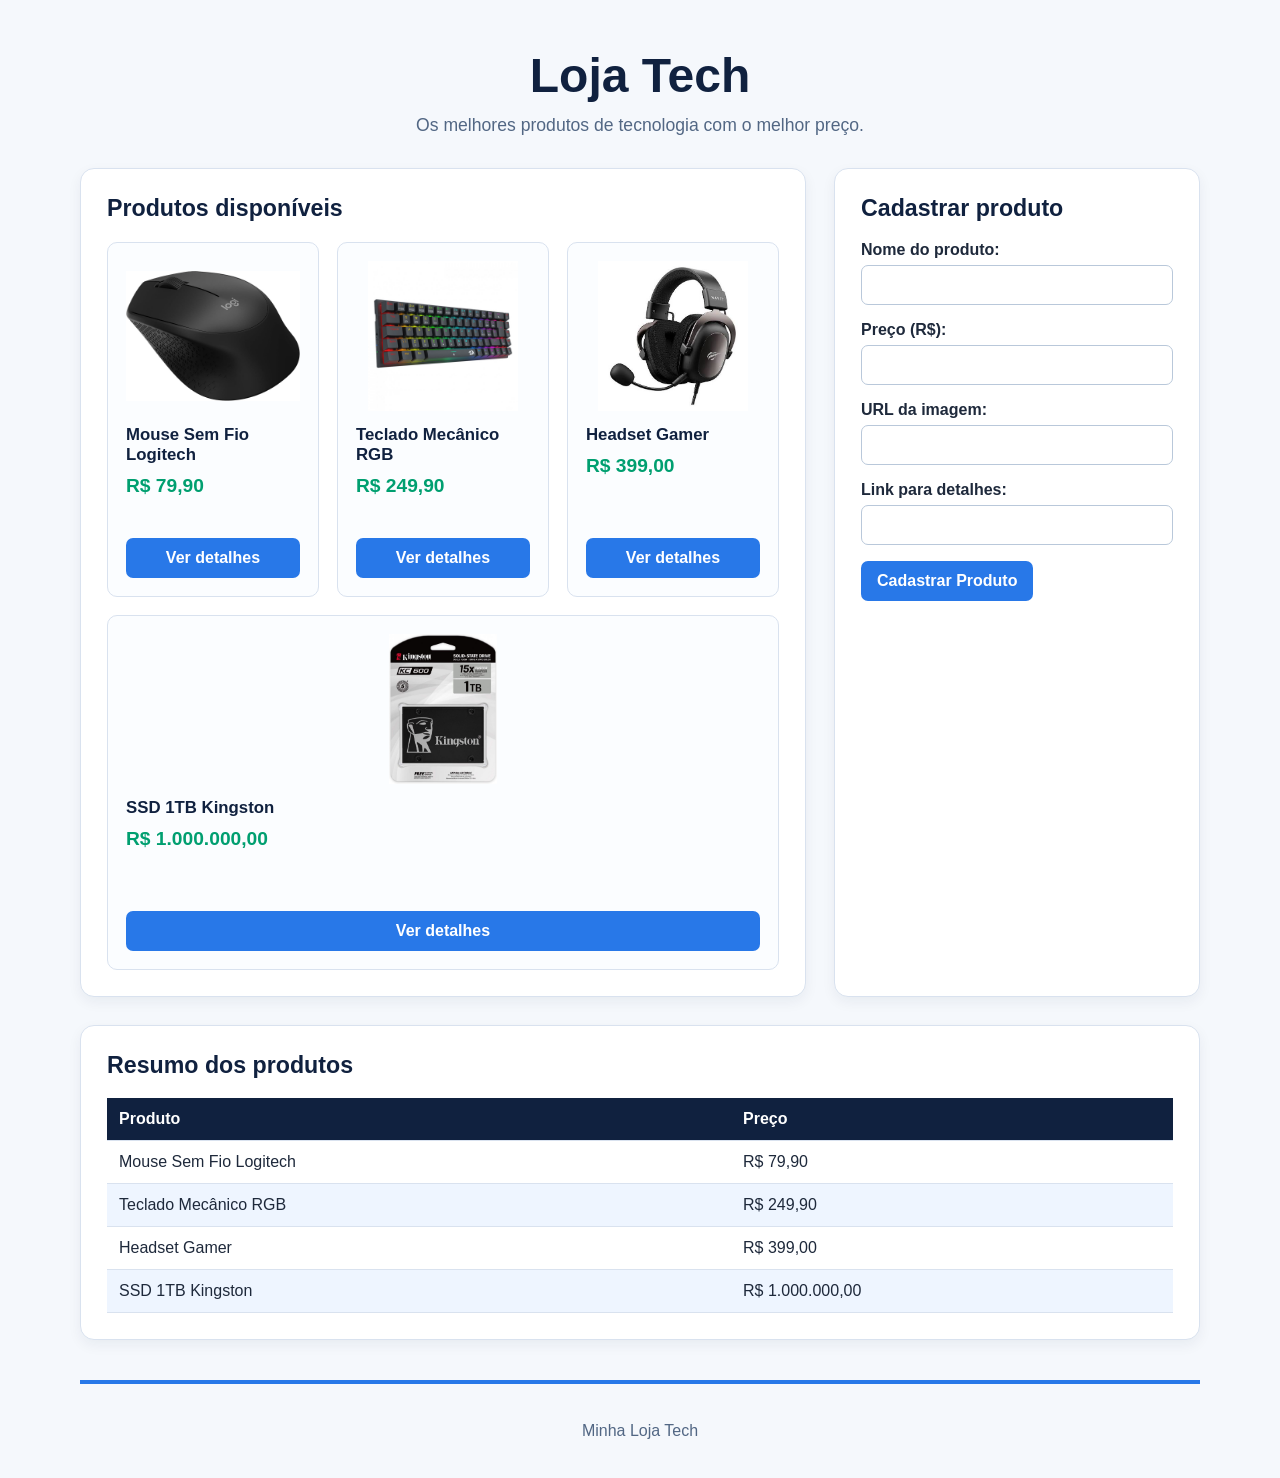
<file: index.html>
<!DOCTYPE html>
<html lang="pt-BR">
<head>
  <meta charset="UTF-8">
  <meta name="viewport" content="width=device-width, initial-scale=1.0">
  <title>Loja Tech - Produtos</title>
  <link rel="stylesheet" href="styles.css">
</head>
<body>
  <header>
    <h1>Loja Tech</h1>
    <p>Os melhores produtos de tecnologia com o melhor preço.</p>
  </header>

  <main>
    <section class="produtos">
      <h2>Produtos disponíveis</h2>
      <article class="produto-card">
        <img src="imagens/mousesemfio.jpg" alt="Mouse sem fio">
        <h3>Mouse Sem Fio Logitech</h3><p>R$ 79,90</p><a class="botao" href="#">Ver detalhes</a>
      </article>
      <article class="produto-card">
        <img src="imagens/tecladoRGB.jpg" alt="Teclado mecânico">
        <h3>Teclado Mecânico RGB</h3><p>R$ 249,90</p><a class="botao" href="#">Ver detalhes</a>
      </article>
      <article class="produto-card">
        <img src="imagens/headset.jpg" alt="Headset gamer">
        <h3>Headset Gamer</h3><p>R$ 399,00</p><a class="botao" href="#">Ver detalhes</a>
      </article>
      <article class="produto-card">
        <img src="imagens/ssd.jpg" alt="SSD 1TB">
        <h3>SSD 1TB Kingston</h3><p>R$ 1.000.000,00</p><a class="botao" href="#">Ver detalhes</a>
      </article>
    </section>

    <section class="cadastro">
      <h2>Cadastrar produto</h2>
      <form>
        <div class="campo"><label for="nome">Nome do produto:</label><input type="text" id="nome" name="nome"></div>
        <div class="campo"><label for="preco">Preço (R$):</label><input type="number" id="preco" name="preco"></div>
        <div class="campo"><label for="imagem">URL da imagem:</label><input type="text" id="imagem" name="imagem"></div>
        <div class="campo"><label for="link">Link para detalhes:</label><input type="text" id="link" name="link"></div>
        <button type="submit">Cadastrar Produto</button>
      </form>
    </section>

    <section class="resumo">
      <h2>Resumo dos produtos</h2>
      <table>
        <thead><tr><th>Produto</th><th>Preço</th></tr></thead>
        <tbody>
          <tr><td>Mouse Sem Fio Logitech</td><td>R$ 79,90</td></tr>
          <tr><td>Teclado Mecânico RGB</td><td>R$ 249,90</td></tr>
          <tr><td>Headset Gamer</td><td>R$ 399,00</td></tr>
          <tr><td>SSD 1TB Kingston</td><td>R$ 1.000.000,00</td></tr>
        </tbody>
      </table>
    </section>
  </main>
  <footer><p>Minha Loja Tech</p></footer>
</body>
</html>
</file>
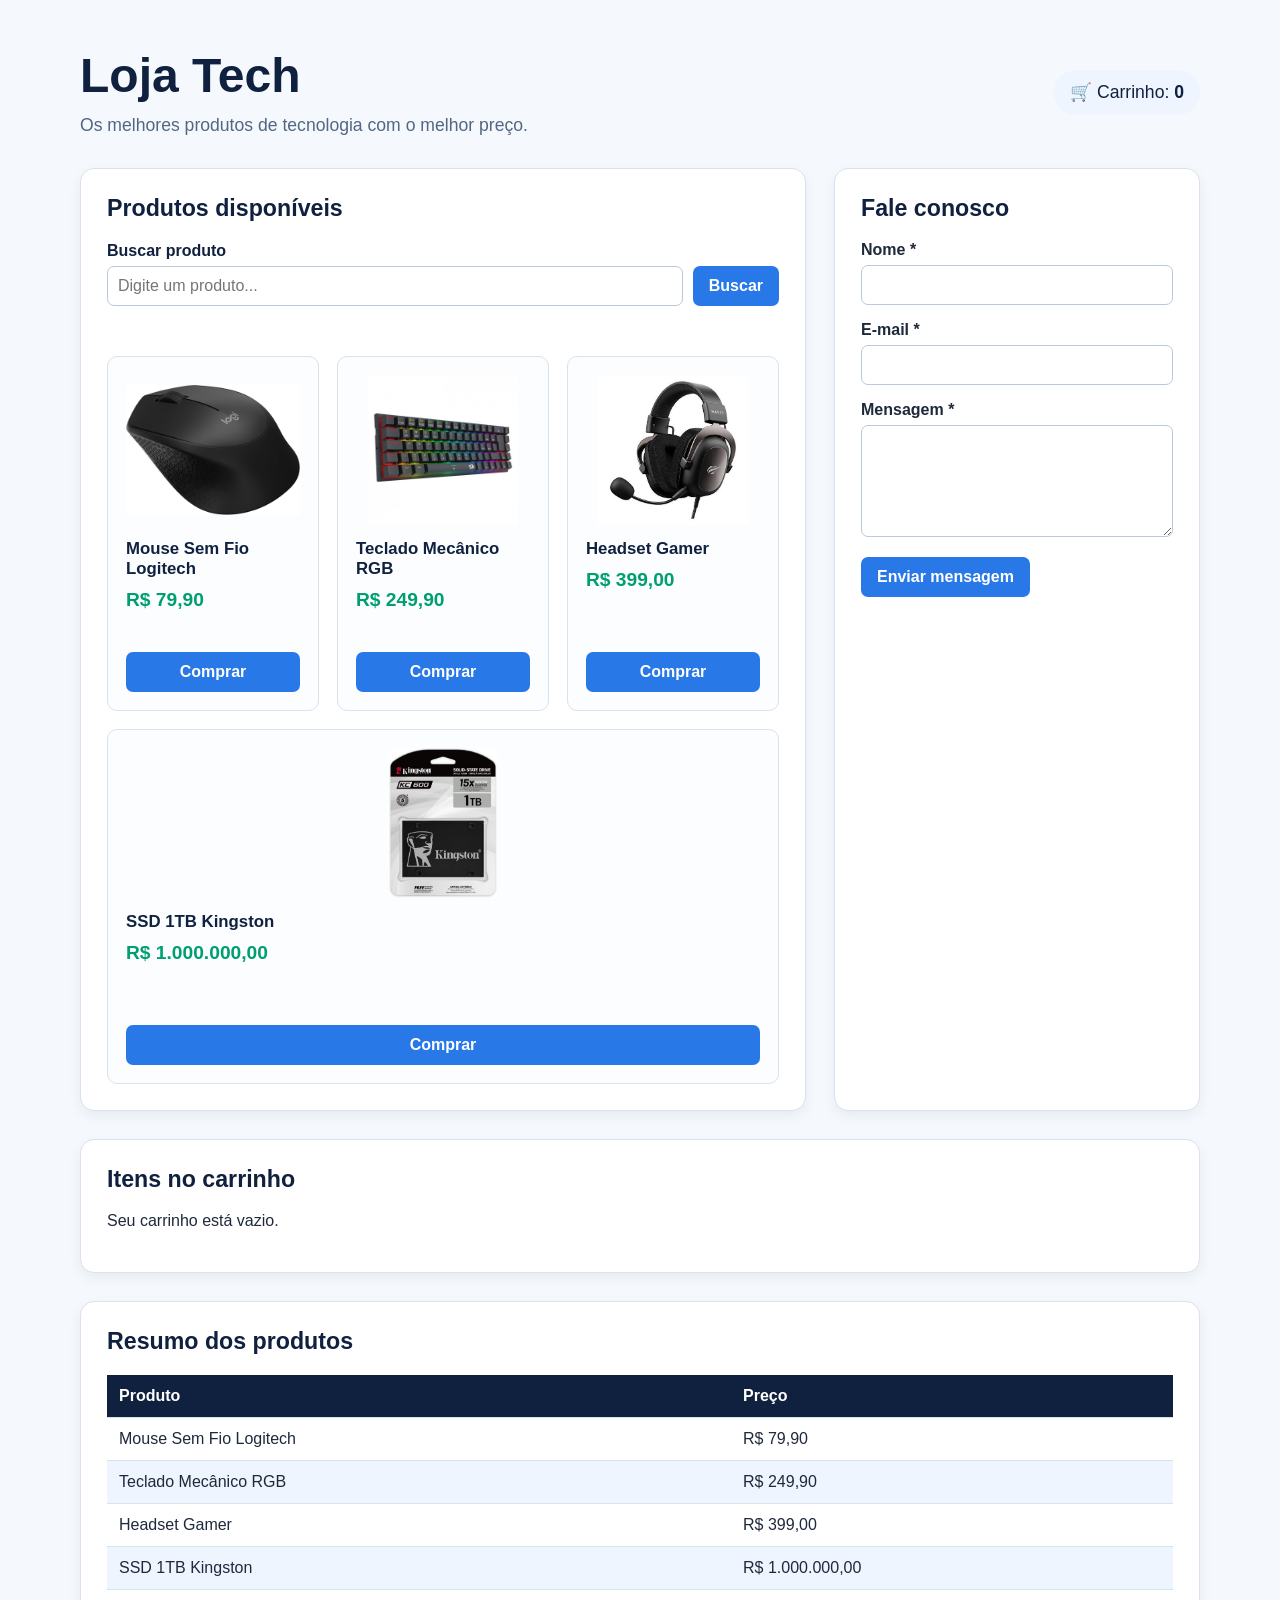
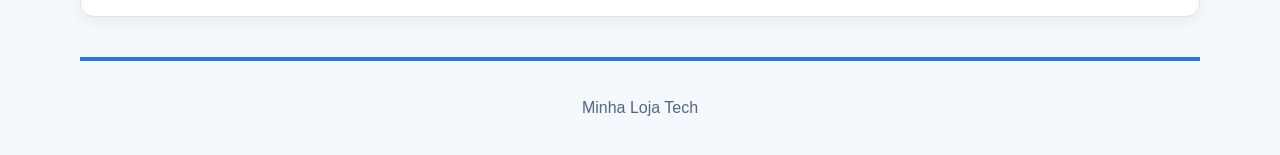
<file: Atividade-03/index.html>
<!DOCTYPE html>
<html lang="pt-BR">
<head>
  <meta charset="UTF-8">
  <meta name="viewport" content="width=device-width, initial-scale=1.0">
  <title>Loja Tech - Produtos</title>
  <link rel="stylesheet" href="styles.css">
</head>
<body>
  <header>
    <div class="cabecalho-loja">
      <div>
        <h1>Loja Tech</h1>
        <p>Os melhores produtos de tecnologia com o melhor preço.</p>
      </div>
      <p class="carrinho" aria-live="polite">🛒 Carrinho: <strong id="contador-carrinho">0</strong></p>
    </div>
  </header>

  <main>
    <section class="produtos">
      <h2>Produtos disponíveis</h2>
      <div class="busca">
        <label for="campo-busca">Buscar produto</label>
        <div class="linha-busca">
          <input type="search" id="campo-busca" placeholder="Digite um produto...">
          <button type="button" id="botao-buscar">Buscar</button>
        </div>
      </div>
      <p id="mensagem-busca" class="mensagem" aria-live="polite"></p>
      <p id="mensagem-carrinho" class="mensagem mensagem-sucesso" aria-live="polite" hidden></p>
      <article class="produto-card">
        <img src="imagens/mousesemfio.jpg" alt="Mouse sem fio">
        <h3>Mouse Sem Fio Logitech</h3><p>R$ 79,90</p><button class="botao comprar" type="button">Comprar</button>
      </article>
      <article class="produto-card">
        <img src="imagens/tecladoRGB.jpg" alt="Teclado mecânico">
        <h3>Teclado Mecânico RGB</h3><p>R$ 249,90</p><button class="botao comprar" type="button">Comprar</button>
      </article>
      <article class="produto-card">
        <img src="imagens/headset.jpg" alt="Headset gamer">
        <h3>Headset Gamer</h3><p>R$ 399,00</p><button class="botao comprar" type="button">Comprar</button>
      </article>
      <article class="produto-card">
        <img src="imagens/ssd.jpg" alt="SSD 1TB">
        <h3>SSD 1TB Kingston</h3><p>R$ 1.000.000,00</p><button class="botao comprar" type="button">Comprar</button>
      </article>
    </section>

    <section class="cadastro">
      <h2>Fale conosco</h2>
      <form id="formulario-contato" novalidate>
        <div class="campo"><label for="nome">Nome *</label><input type="text" id="nome" name="nome" required></div>
        <div class="campo"><label for="email">E-mail *</label><input type="email" id="email" name="email" required></div>
        <div class="campo"><label for="mensagem">Mensagem *</label><textarea id="mensagem" name="mensagem" rows="5" required></textarea></div>
        <button type="submit">Enviar mensagem</button>
        <p id="retorno-formulario" class="mensagem" aria-live="polite"></p>
      </form>
    </section>

    <section class="carrinho-itens">
      <h2>Itens no carrinho</h2>
      <p id="carrinho-vazio">Seu carrinho está vazio.</p>
      <ul id="lista-carrinho" aria-live="polite"></ul>
    </section>

    <section class="resumo">
      <h2>Resumo dos produtos</h2>
      <table>
        <thead><tr><th>Produto</th><th>Preço</th></tr></thead>
        <tbody>
          <tr><td>Mouse Sem Fio Logitech</td><td>R$ 79,90</td></tr>
          <tr><td>Teclado Mecânico RGB</td><td>R$ 249,90</td></tr>
          <tr><td>Headset Gamer</td><td>R$ 399,00</td></tr>
          <tr><td>SSD 1TB Kingston</td><td>R$ 1.000.000,00</td></tr>
        </tbody>
      </table>
    </section>
  </main>
  <footer><p>Minha Loja Tech</p></footer>
  <script src="scrypt.js"></script>
</body>
</html>
</file>
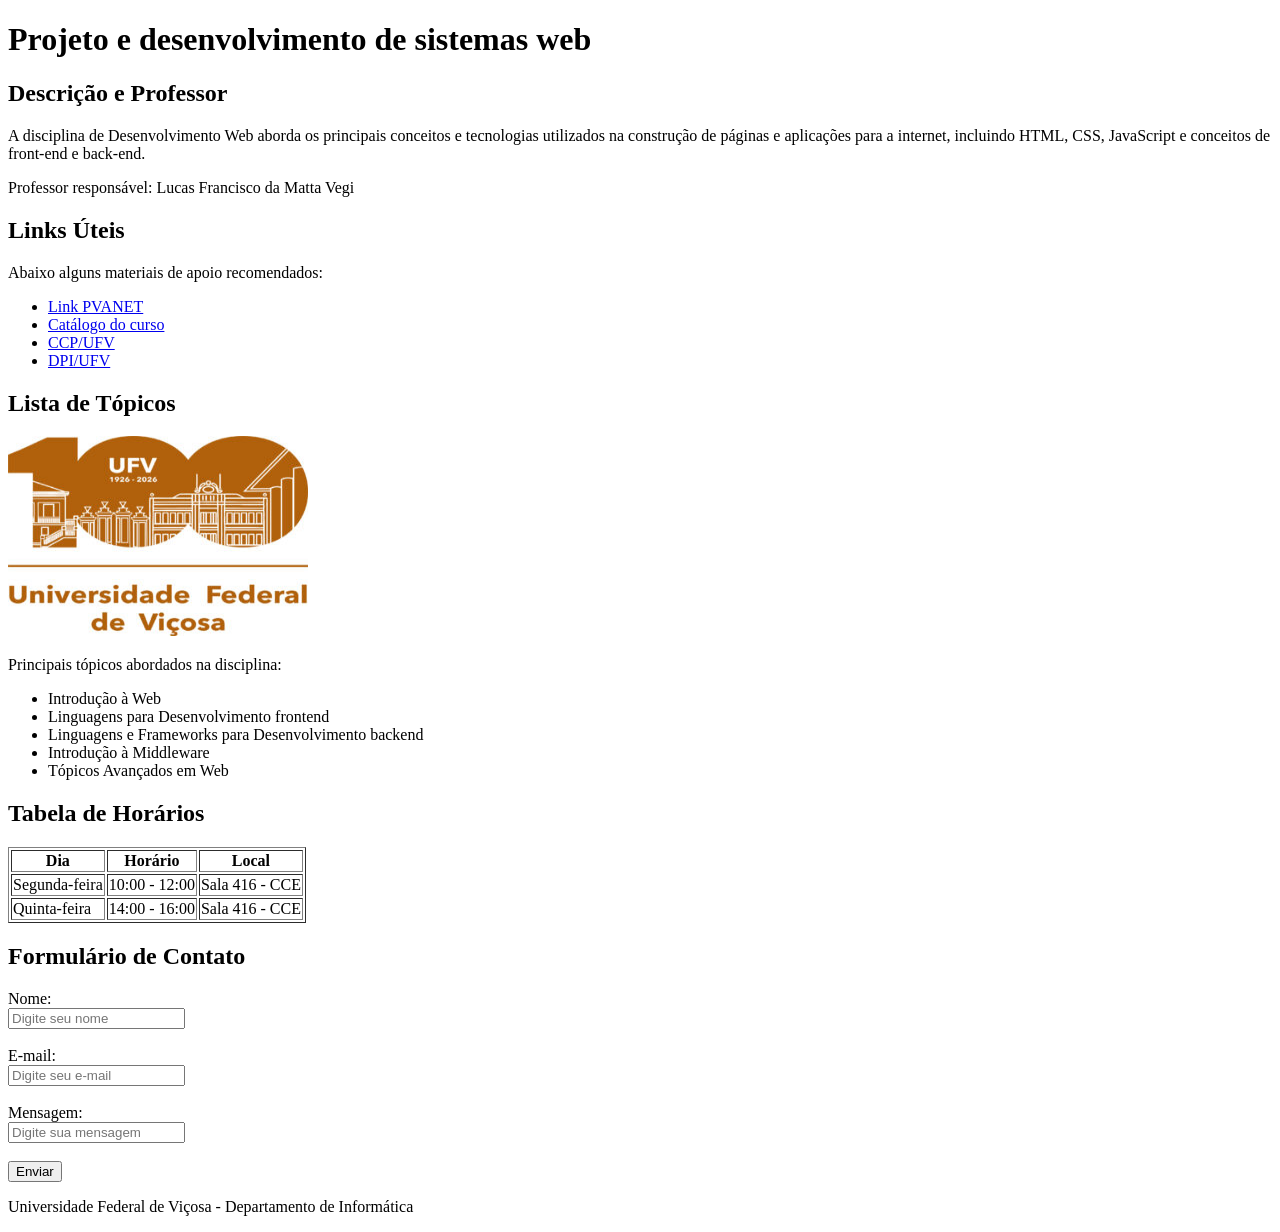
<file: Atividade-01/atividade1.1/index.html>
<!DOCTYPE html>
<html lang="pt-BR">

<head>
  <meta charset="UTF-8">
  <title>Página Inicial</title>
</head>

<body>
  <header>
    <h1>Projeto e desenvolvimento de sistemas web</h1>
  </header>

    <h2>Descrição e Professor</h2>
        <p> A disciplina de Desenvolvimento Web aborda os principais conceitos e tecnologias
        utilizados na construção de páginas e aplicações para a internet, incluindo HTML, CSS, JavaScript
        e conceitos de front-end e back-end.
        </p>
        <p> Professor responsável: Lucas Francisco da Matta Vegi </p>

    <h2>Links Úteis</h2> 
        <p>Abaixo alguns materiais de apoio recomendados: </p>
        <ul>
            <li><a href="https://ava.ufv.br" target="_blank">Link PVANET</a></li>
            <li><a href="https://www.catalogo.ufv.br/interno.php?campus=vicosa&ano=2025&complemento=*&periodo=1%20&curso=CCP" target="_blank">Catálogo do curso</a></li>
            <li><a href="http://www.ccp.ufv.br "target="_blank">  CCP/UFV </a></li>
            <li><a href="http://www.dpi.ufv.br" target="_blank" >  DPI/UFV </a></li>
        </ul>
    
    <h2>Lista de Tópicos</h2>
      <img <img src="imagens/100anosUFV.jpg" alt="Logo 100 anos UFV" width="300" height="200">
      <p>Principais tópicos abordados na disciplina:</p>
        <ul>
            <li>Introdução à Web</li>
            <li>Linguagens para Desenvolvimento frontend</li>
            <li>Linguagens e Frameworks para Desenvolvimento backend</li>
            <li>Introdução à Middleware</li>
            <li>Tópicos Avançados em Web</li>
        </ul>


    <h2>Tabela de Horários</h2>

    <table border="1">
        <tr>
            <th>Dia</th>
            <th>Horário</th>
            <th>Local</th>
        </tr>

        <tr>
            <td>Segunda-feira</td>
            <td>10:00 - 12:00</td>
            <td>Sala 416 - CCE</td>
        </tr>

        <tr>
            <td>Quinta-feira</td>
            <td>14:00 - 16:00</td>
            <td>Sala 416 - CCE</td>
        </tr>
    </table>

    <h2>Formulário de Contato</h2>
      <form>
        <label for="nome">Nome:</label><br>
        <input type="text" id="nome" name="nome" placeholder="Digite seu nome"><br><br>

        <label for="email">E-mail:</label><br>
        <input type="email" id="email" name="email" placeholder="Digite seu e-mail"><br><br>

        <label for="mensagem">Mensagem:</label><br>
        <input type="text" id="mensagem" name="mensagem" placeholder="Digite sua mensagem"><br><br>

        <button type="submit">Enviar</button>
      </form>

  <footer>
    <p>Universidade Federal de Viçosa - Departamento de Informática</p>
  </footer>

</body>
</html>
</file>
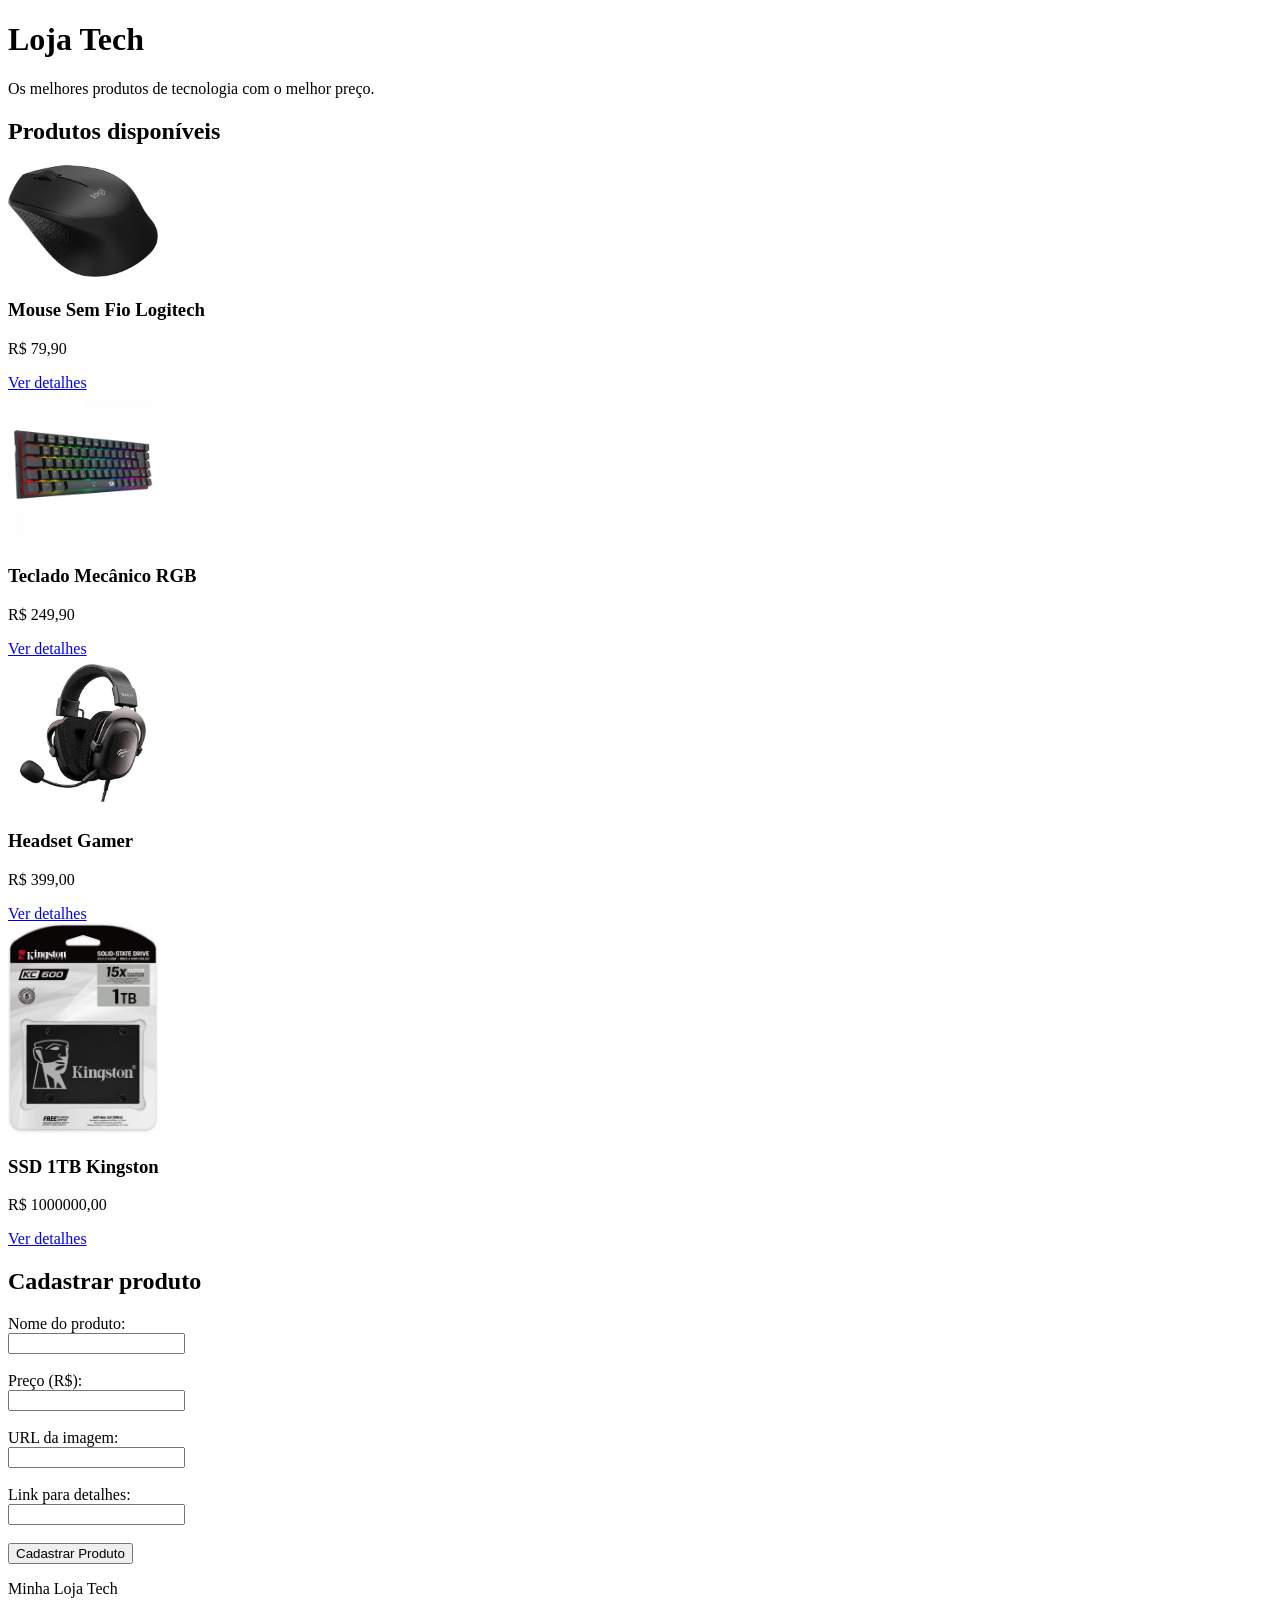
<file: Atividade-01/atividade1.2/index.html>
<!DOCTYPE html>
<html lang="pt-BR">

<head>
  <meta charset="UTF-8">
  <title>Loja Tech - Produtos</title>
</head>

<body>

  <header>
    <h1>Loja Tech</h1>
    <p>Os melhores produtos de tecnologia com o melhor preço.</p>
  </header>

  <main>

    <section>
      <h2>Produtos disponíveis</h2>

      <article>
        <img src="imagens/mousesemfio.jpg" alt="Mouse sem fio" width="150">
        <h3>Mouse Sem Fio Logitech</h3>
        <p>R$ 79,90</p>
        <a href="#">Ver detalhes</a>
      </article>

      <article>
        <img src="imagens/tecladoRGB.jpg" alt="Teclado mecânico" width="150">
        <h3>Teclado Mecânico RGB</h3>
        <p>R$ 249,90</p>
        <a href="#">Ver detalhes</a>
      </article>

      <article>
        <img src="imagens/headset.jpg" alt="Headset gamer" width="150">
        <h3>Headset Gamer</h3>
        <p>R$ 399,00</p>
        <a href="#">Ver detalhes</a>
      </article>

      <article>
        <img src="imagens/ssd.jpg" alt="SSD 1TB" width="150">
        <h3>SSD 1TB Kingston</h3>
        <p>R$ 1000000,00</p>
        <a href="#">Ver detalhes</a>
      </article>
    </section>

    <section>
      <h2>Cadastrar produto</h2>
      <form>
        <label for="nome">Nome do produto:</label><br>
        <input type="text" id="nome" name="nome"><br><br>

        <label for="preco">Preço (R$):</label><br>
        <input type="number" id="preco" name="preco" ><br><br>

        <label for="imagem">URL da imagem:</label><br>
        <input type="text" id="imagem" name="imagem"><br><br>

        <label for="link">Link para detalhes:</label><br>
        <input type="text" id="link" name="link"><br><br>

        <button type="submit">Cadastrar Produto</button>
      </form>
    </section>

  </main>

  <footer>
    <p>Minha Loja Tech</p>
  </footer>

</body>
</html>
</file>
<file: styles.css>
:root {
  --azul-escuro: #10213f;
  --azul: #2878e8;
  --azul-claro: #eef5ff;
  --verde: #009f70;
  --texto: #1e293b;
  --borda: #d9e2ef;
}

* { box-sizing: border-box; }

body {
  margin: 0;
  font-family: Arial, sans-serif;
  color: var(--texto);
  background-color: #f5f8fc;
}

header, main, footer { width: min(1120px, calc(100% - 40px)); margin: 0 auto; }

header { padding: 48px 0 32px; text-align: center; }
h1, h2, h3 { margin-top: 0; color: var(--azul-escuro); }
h1 { font-size: clamp(2rem, 5vw, 3rem); margin-bottom: 12px; }
h2 { font-size: 1.45rem; }
header p { margin: 0; font-size: 1.1rem; color: #526784; }

main { display: flex; flex-wrap: wrap; gap: 28px; padding-bottom: 40px; }
section {
  background-color: #fff;
  border: 1px solid var(--borda);
  border-radius: 14px;
  padding: 26px;
  box-shadow: 0 5px 14px rgba(15, 35, 64, .06);
}
.produtos { flex: 1 1 680px; display: flex; flex-wrap: wrap; gap: 18px; }
.produtos > h2 { width: 100%; margin-bottom: 2px; }
.cadastro { flex: 1 1 320px; }
.resumo { flex: 1 1 100%; }

.produto-card {
  flex: 1 1 200px;
  display: flex;
  flex-direction: column;
  min-height: 355px;
  padding: 18px;
  border: 1px solid var(--borda);
  border-radius: 10px;
  background-color: #fbfdff;
}
.produto-card img { width: 100%; height: 150px; object-fit: contain; margin-bottom: 14px; }
.produto-card h3 { font-size: 1.05rem; margin-bottom: 10px; }
.produto-card p { margin: 0 0 18px; color: var(--verde); font-size: 1.2rem; font-weight: bold; }

.botao, button {
  display: inline-block;
  margin-top: auto;
  padding: 11px 16px;
  border: 0;
  border-radius: 7px;
  background-color: var(--azul);
  color: #fff;
  font-size: 1rem;
  font-weight: bold;
  text-align: center;
  text-decoration: none;
  cursor: pointer;
  transition: background-color .2s, transform .2s;
}
.botao:hover, button:hover { background-color: #1664ca; transform: translateY(-2px); }

.campo { margin-bottom: 16px; }
label { display: block; margin-bottom: 6px; font-weight: bold; }
input { width: 100%; padding: 10px; border: 1px solid #b9c8da; border-radius: 7px; font: inherit; }
input:focus { outline: 3px solid #bed9ff; border-color: var(--azul); }

table { width: 100%; border-collapse: collapse; }
th, td { padding: 12px; text-align: left; border-bottom: 1px solid var(--borda); }
th { background-color: var(--azul-escuro); color: #fff; }
tbody tr:nth-child(even) { background-color: var(--azul-claro); }
footer { padding: 22px 0; border-top: 4px solid var(--azul); text-align: center; color: #526784; }

@media (max-width: 650px) {
  header, main, footer { width: min(100% - 28px, 1120px); }
  header { padding-top: 30px; }
  main { gap: 18px; }
  section { padding: 20px; }
  .produtos { flex-direction: column; }
  .produto-card { min-height: 0; }
  .produto-card img { height: 180px; }
  table { font-size: .9rem; }
  th, td { padding: 9px; }
}
</file>
<file: Atividade-03/styles.css>
:root {
  --azul-escuro: #10213f;
  --azul: #2878e8;
  --azul-claro: #eef5ff;
  --verde: #009f70;
  --texto: #1e293b;
  --borda: #d9e2ef;
}

* { box-sizing: border-box; }

body {
  margin: 0;
  font-family: Arial, sans-serif;
  color: var(--texto);
  background-color: #f5f8fc;
}

header, main, footer { width: min(1120px, calc(100% - 40px)); margin: 0 auto; }

header { padding: 48px 0 32px; text-align: center; }
.cabecalho-loja { display: flex; align-items: center; justify-content: space-between; gap: 20px; text-align: left; }
.carrinho { margin: 0; padding: 12px 16px; border-radius: 999px; background: var(--azul-claro); color: var(--azul-escuro); }
h1, h2, h3 { margin-top: 0; color: var(--azul-escuro); }
h1 { font-size: clamp(2rem, 5vw, 3rem); margin-bottom: 12px; }
h2 { font-size: 1.45rem; }
header p { margin: 0; font-size: 1.1rem; color: #526784; }

main { display: flex; flex-wrap: wrap; gap: 28px; padding-bottom: 40px; }
section {
  background-color: #fff;
  border: 1px solid var(--borda);
  border-radius: 14px;
  padding: 26px;
  box-shadow: 0 5px 14px rgba(15, 35, 64, .06);
}
.produtos { flex: 1 1 680px; display: flex; flex-wrap: wrap; gap: 18px; }
.produtos > h2 { width: 100%; margin-bottom: 2px; }
.cadastro { flex: 1 1 320px; }
.resumo { flex: 1 1 100%; }
.carrinho-itens { flex: 1 1 100%; }

.busca, .mensagem { width: 100%; }
.busca label { color: var(--azul-escuro); }
.linha-busca { display: flex; gap: 10px; }
.linha-busca button { margin-top: 0; }
.mensagem { min-height: 1.2em; margin: -5px 0 0; font-weight: bold; }
.mensagem-sucesso { padding: 12px; border-radius: 7px; color: #087b39; background: #e9fff1; }
.produto-card.oculto { display: none; }

.produto-card {
  flex: 1 1 200px;
  display: flex;
  flex-direction: column;
  min-height: 355px;
  padding: 18px;
  border: 1px solid var(--borda);
  border-radius: 10px;
  background-color: #fbfdff;
}
.produto-card img { width: 100%; height: 150px; object-fit: contain; margin-bottom: 14px; }
.produto-card h3 { font-size: 1.05rem; margin-bottom: 10px; }
.produto-card p { margin: 0 0 18px; color: var(--verde); font-size: 1.2rem; font-weight: bold; }

.botao, button {
  display: inline-block;
  margin-top: auto;
  padding: 11px 16px;
  border: 0;
  border-radius: 7px;
  background-color: var(--azul);
  color: #fff;
  font-size: 1rem;
  font-weight: bold;
  text-align: center;
  text-decoration: none;
  cursor: pointer;
  transition: background-color .2s, transform .2s;
}
.botao:hover, button:hover { background-color: #1664ca; transform: translateY(-2px); }

.campo { margin-bottom: 16px; }
label { display: block; margin-bottom: 6px; font-weight: bold; }
input { width: 100%; padding: 10px; border: 1px solid #b9c8da; border-radius: 7px; font: inherit; }
textarea { width: 100%; padding: 10px; border: 1px solid #b9c8da; border-radius: 7px; font: inherit; resize: vertical; }
input:focus, textarea:focus { outline: 3px solid #bed9ff; border-color: var(--azul); }
.campo.invalido input, .campo.invalido textarea { border-color: #d22626; outline-color: #ffd0d0; }
.erro-campo { margin: 5px 0 0; color: #b91c1c; font-size: .9rem; }

#lista-carrinho { display: grid; gap: 10px; margin: 0; padding: 0; list-style: none; }
.item-carrinho { display: flex; align-items: center; justify-content: space-between; gap: 16px; padding: 12px 14px; border: 1px solid var(--borda); border-radius: 8px; background: var(--azul-claro); }
.remover-item { margin: 0; padding: 8px 12px; background: #b91c1c; font-size: .9rem; }
.remover-item:hover { background: #991b1b; }

table { width: 100%; border-collapse: collapse; }
th, td { padding: 12px; text-align: left; border-bottom: 1px solid var(--borda); }
th { background-color: var(--azul-escuro); color: #fff; }
tbody tr:nth-child(even) { background-color: var(--azul-claro); }
footer { padding: 22px 0; border-top: 4px solid var(--azul); text-align: center; color: #526784; }

@media (max-width: 650px) {
  header, main, footer { width: min(100% - 28px, 1120px); }
  header { padding-top: 30px; }
  .cabecalho-loja { align-items: flex-start; flex-direction: column; }
  main { gap: 18px; }
  section { padding: 20px; }
  .produtos { flex-direction: column; }
  .produto-card { min-height: 0; }
  .produto-card img { height: 180px; }
  .linha-busca { flex-direction: column; }
  table { font-size: .9rem; }
  th, td { padding: 9px; }
}
</file>
